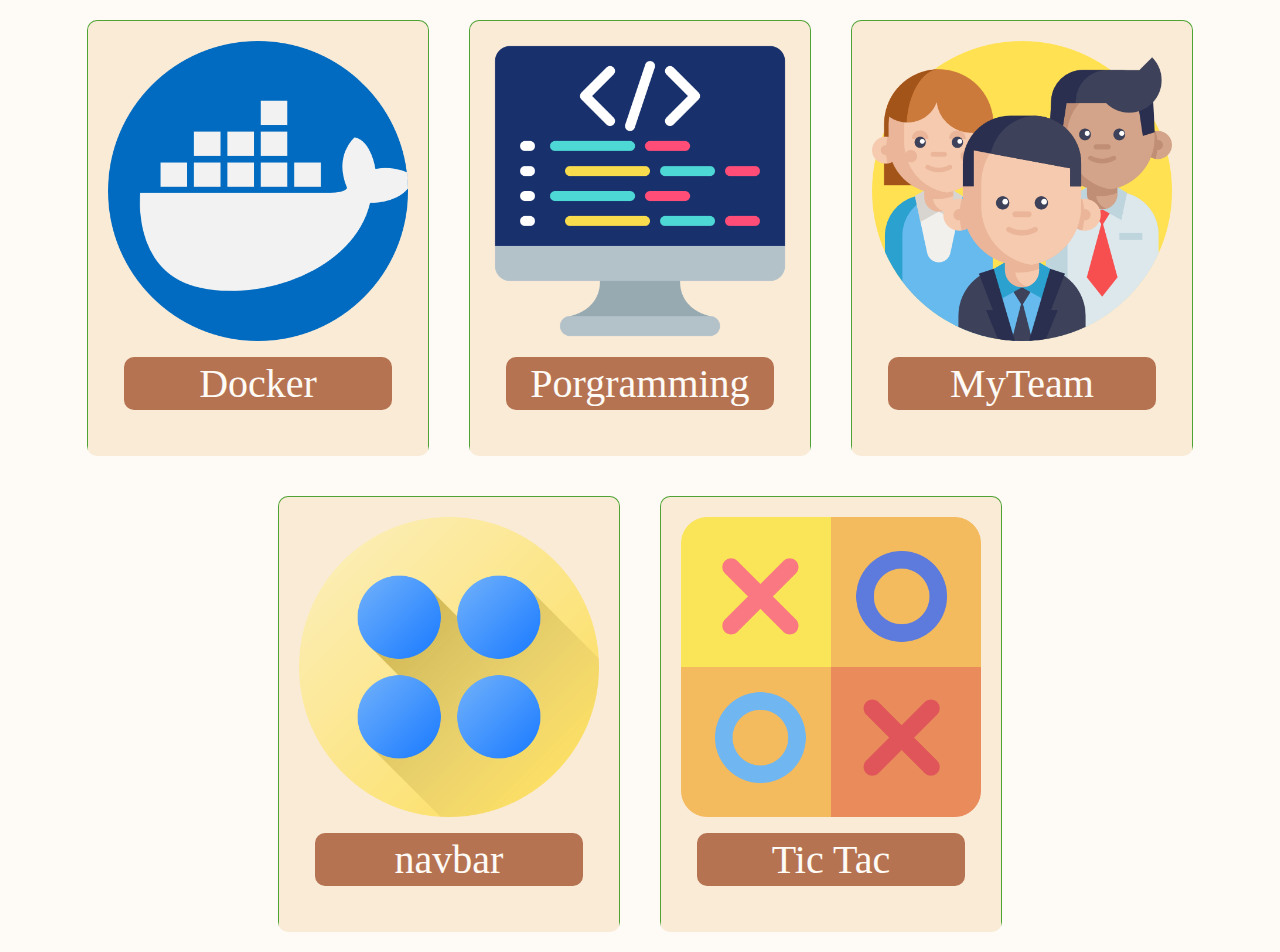
<file: index.html>
<!DOCTYPE html>
<html lang="en">
<head>
    <meta charset="UTF-8">
    <meta http-equiv="X-UA-Compatible" content="IE=edge">
    <meta name="viewport" content="width=device-width, initial-scale=1.0">
    <title> Alphaben </title>
    <link rel="stylesheet" href="style.css">
</head>
<body>
    <div class="container">

        <div class="card">
            <img src="./img/docker.png">
            <div class="button">
                <a href="./Docker/index.html"> Docker  </a>
            </div>
        </div>

        <div class="card">
            <img src="./img/programming.png">
            <div class="button">
                <a href="./Porgramming"> Porgramming  </a>
            </div>
        </div>

        <div class="card">
            <img src="./img/team.png">
            <div class="button">
                <a href="./myteam/"> MyTeam </a>
            </div>
        </div>
        <div class="card">
            <img src="./img/menu.png">
            <div class="button">
                <a href="./navbar/">navbar</a>
            </div>
        </div>
        
        <div class="card">
            <img src="./img/tic-tac.png">
            <div class="button">
                <a href="./tic_tac">Tic Tac</a>
            </div>
        </div>

    </div>
   
</body>
</html>
</file>
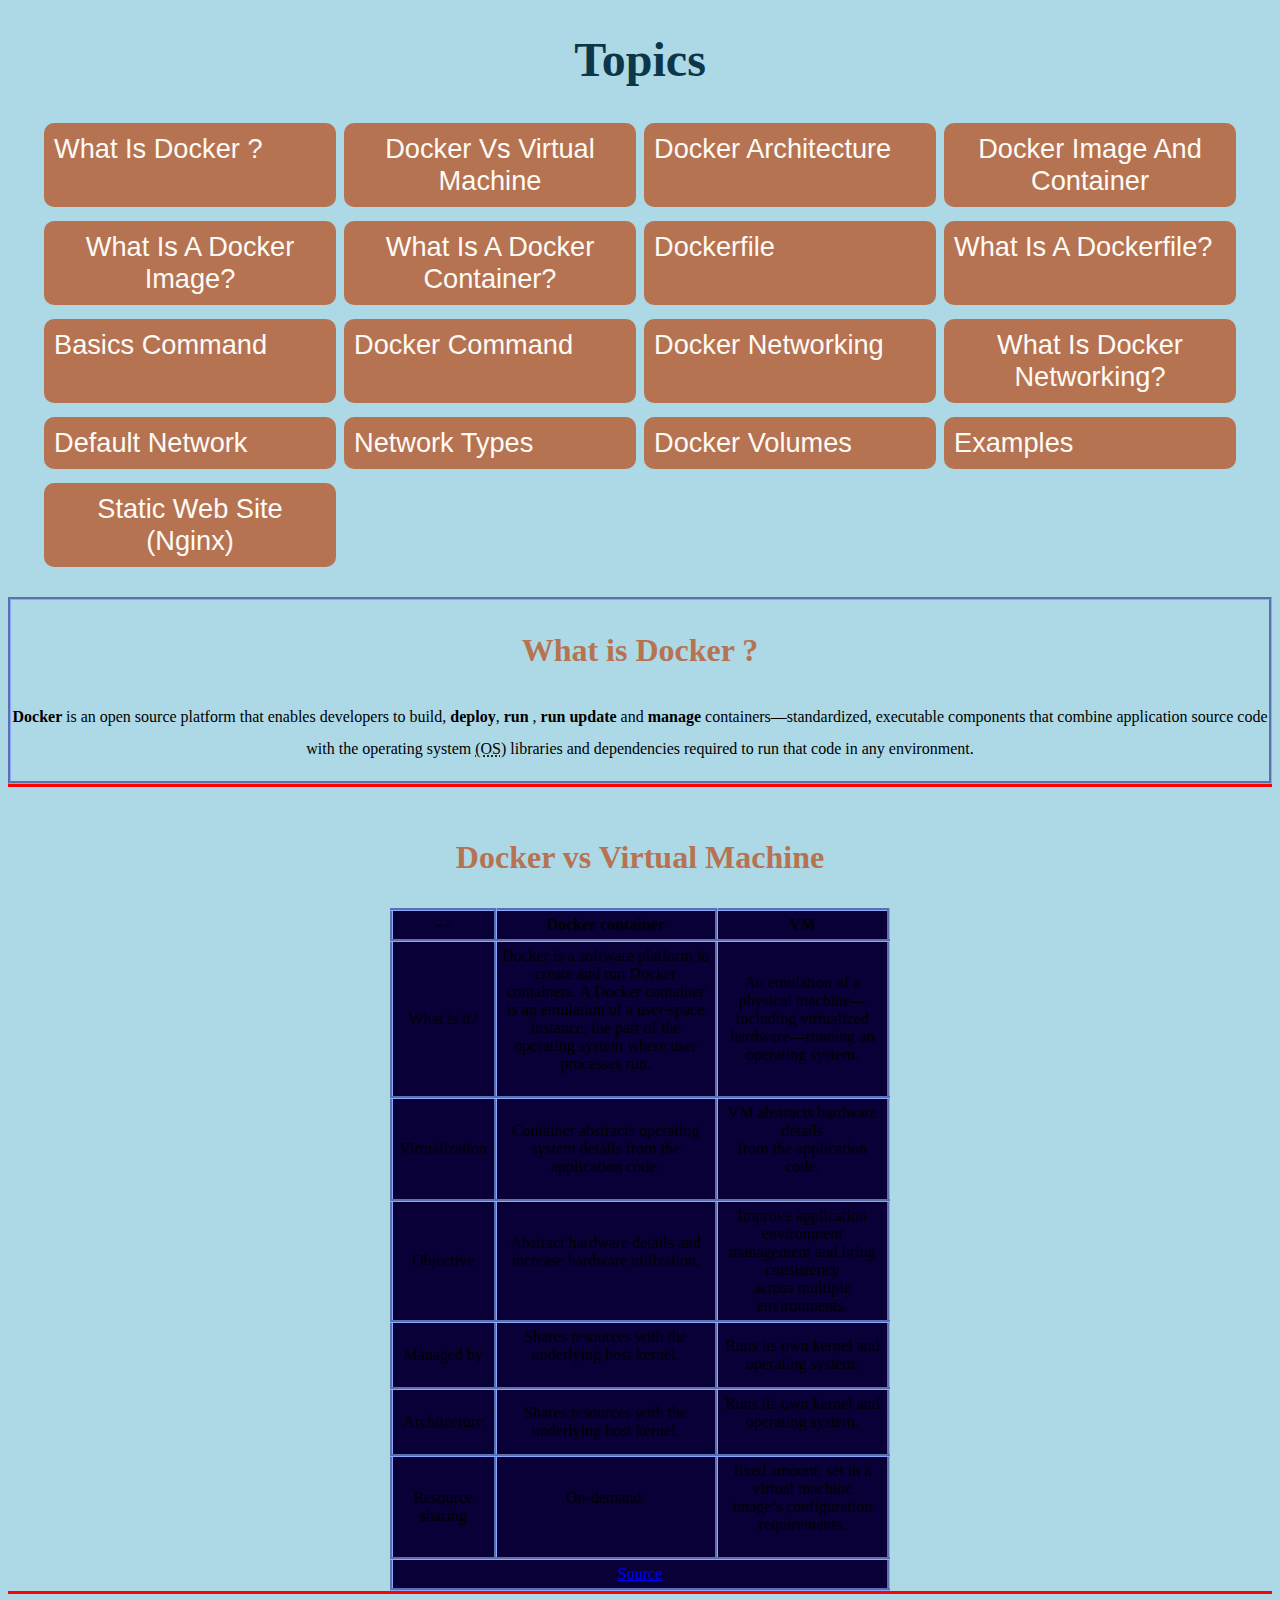
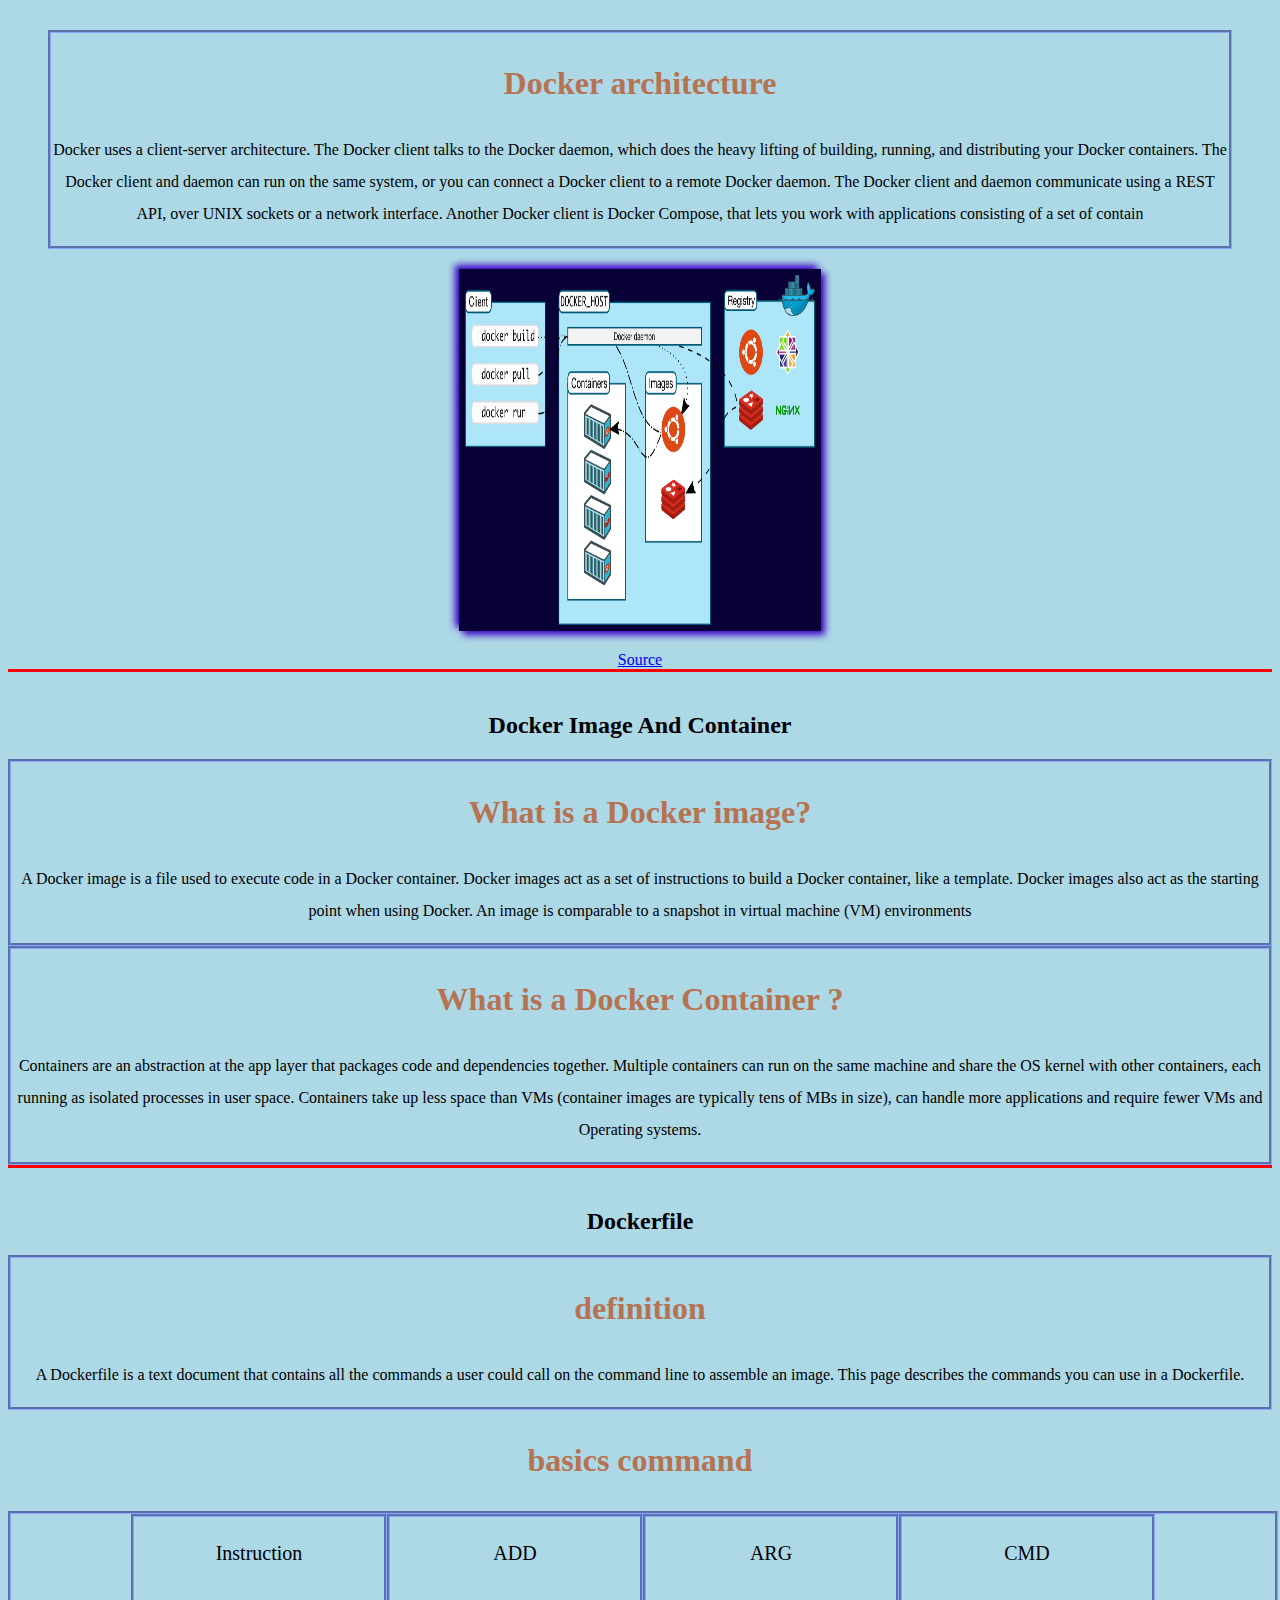
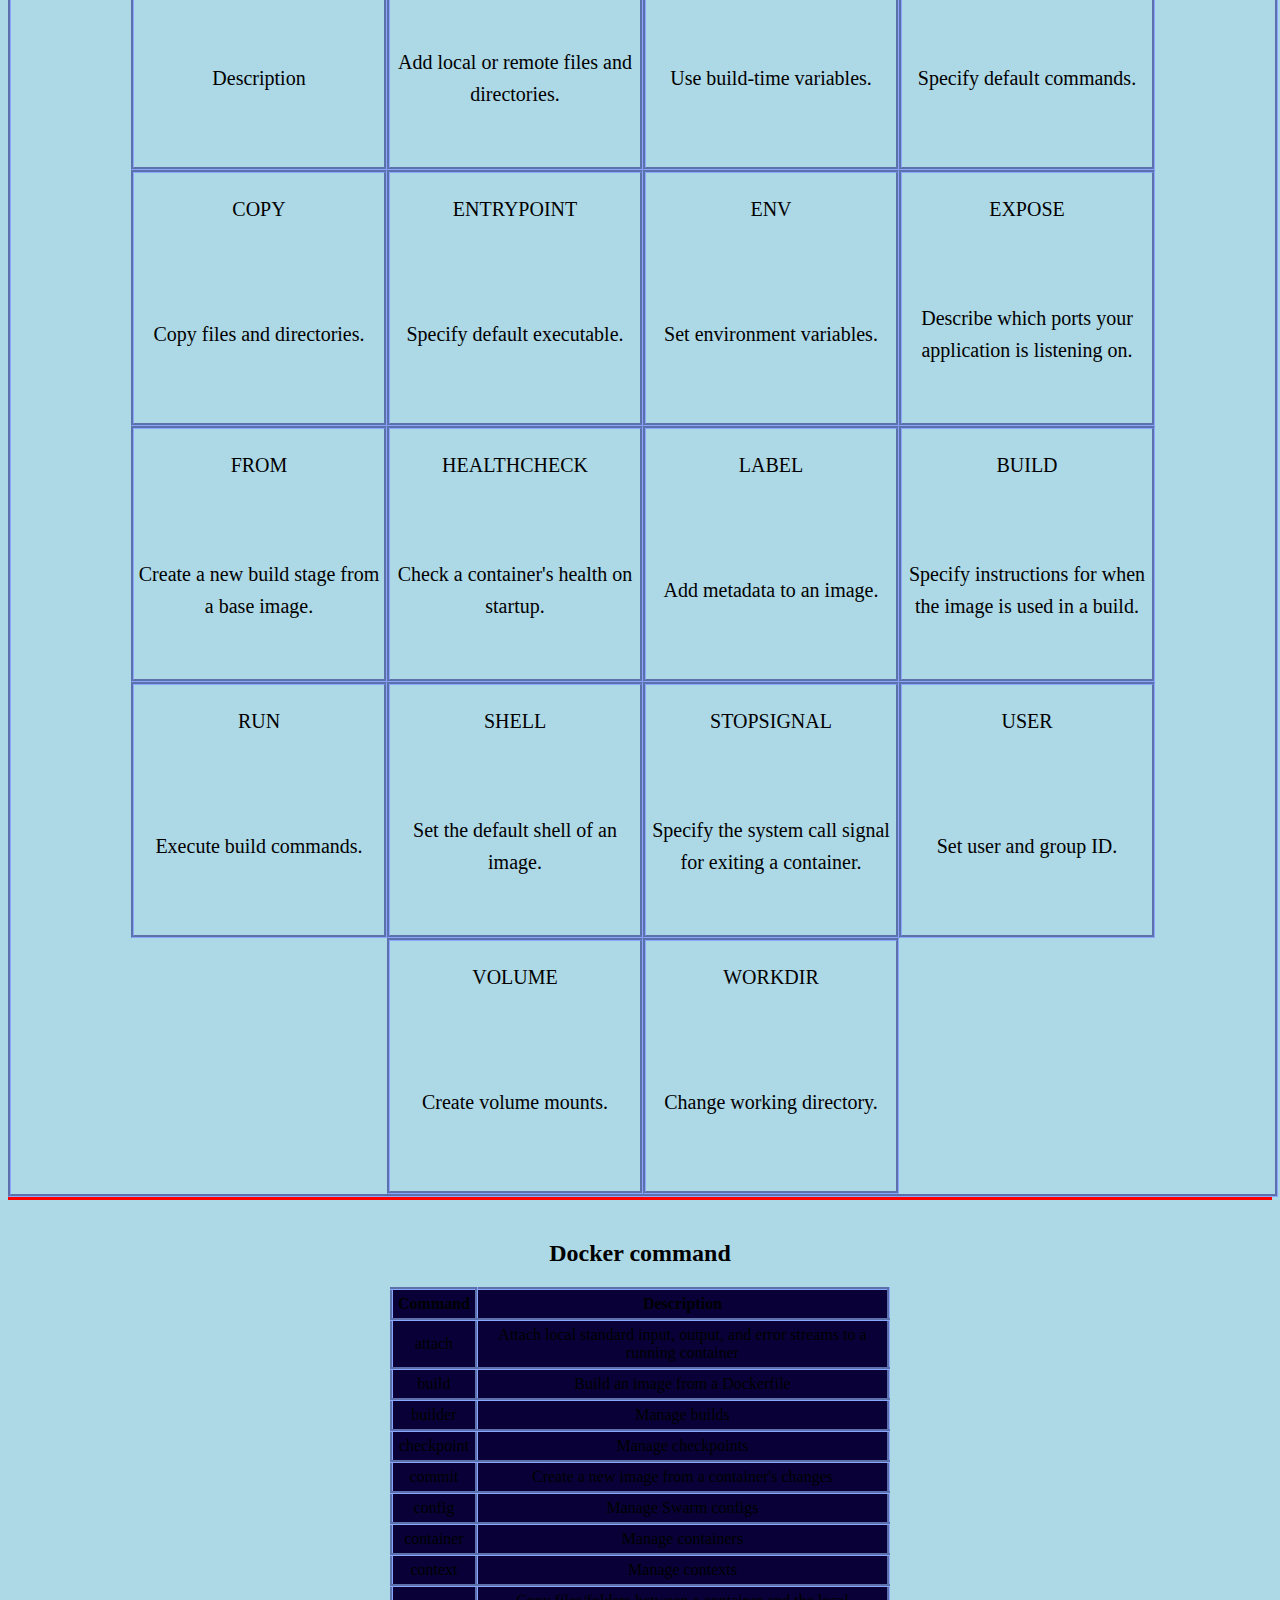
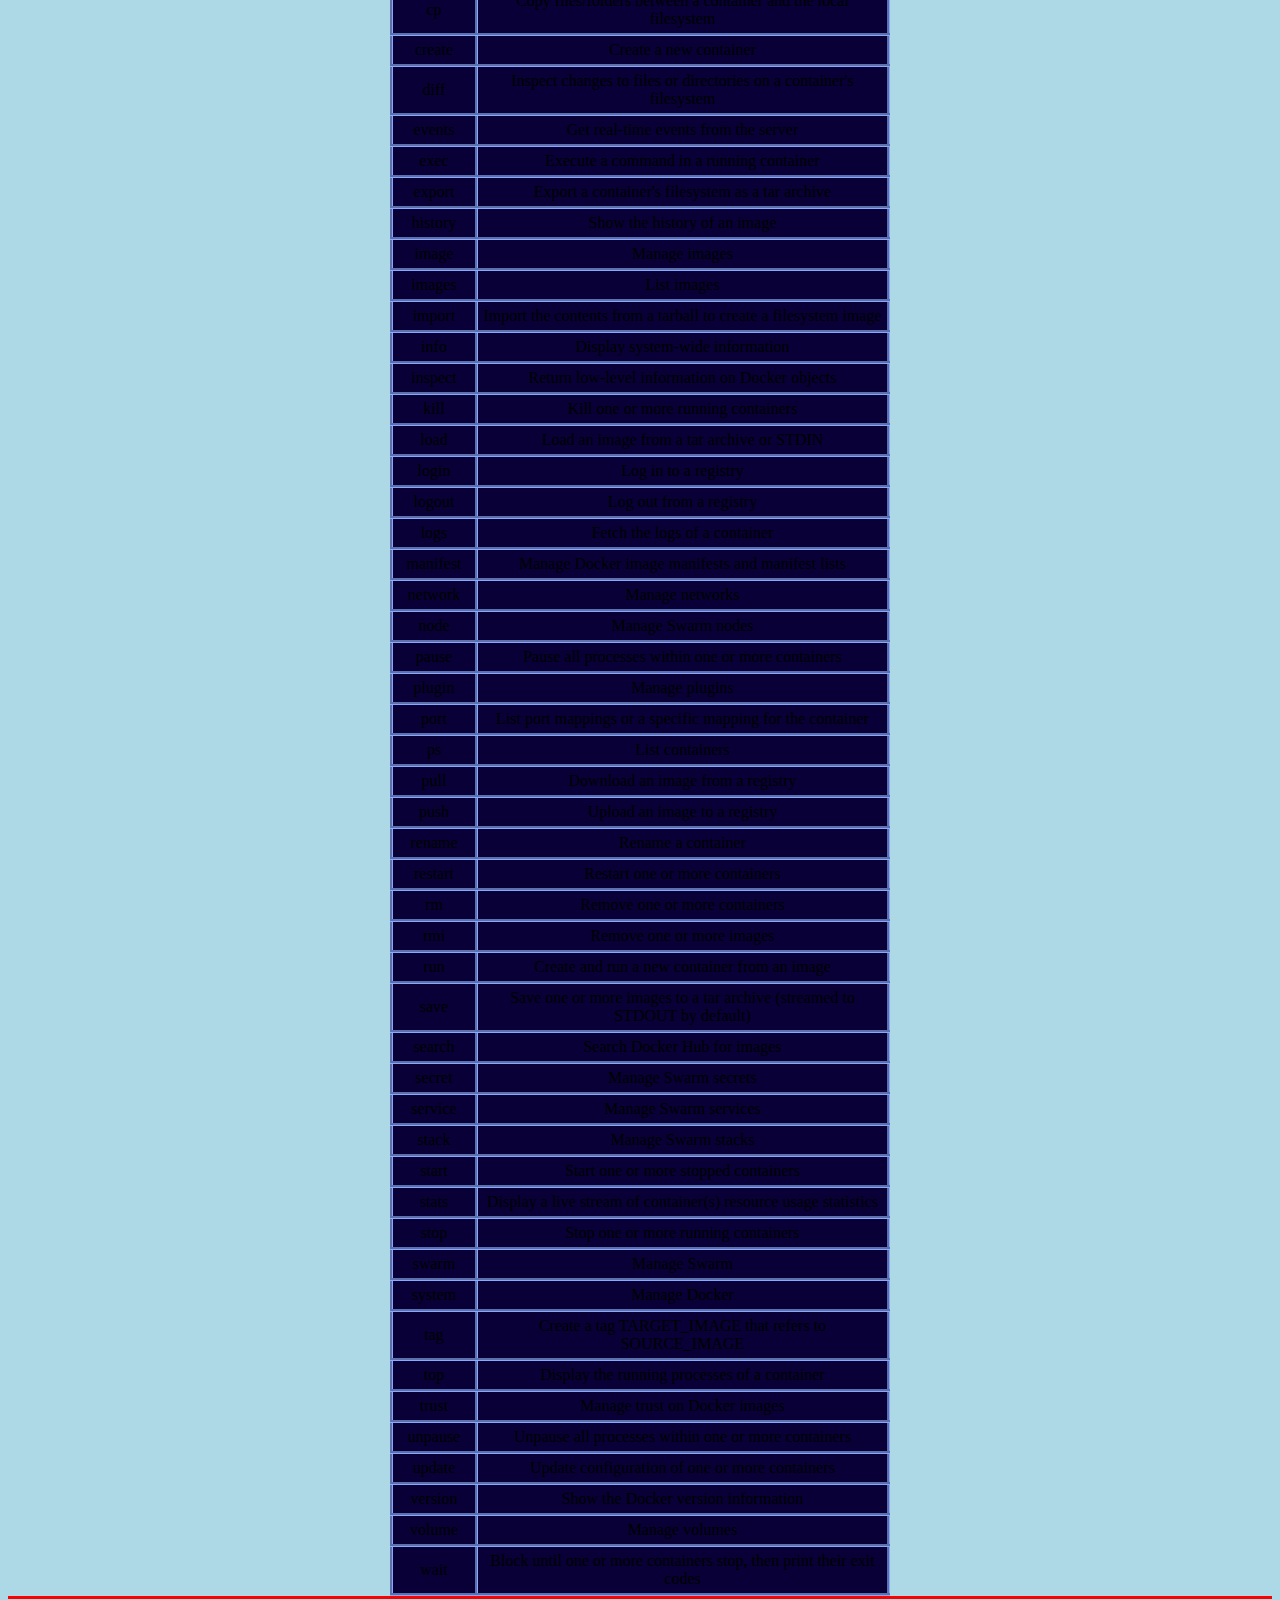
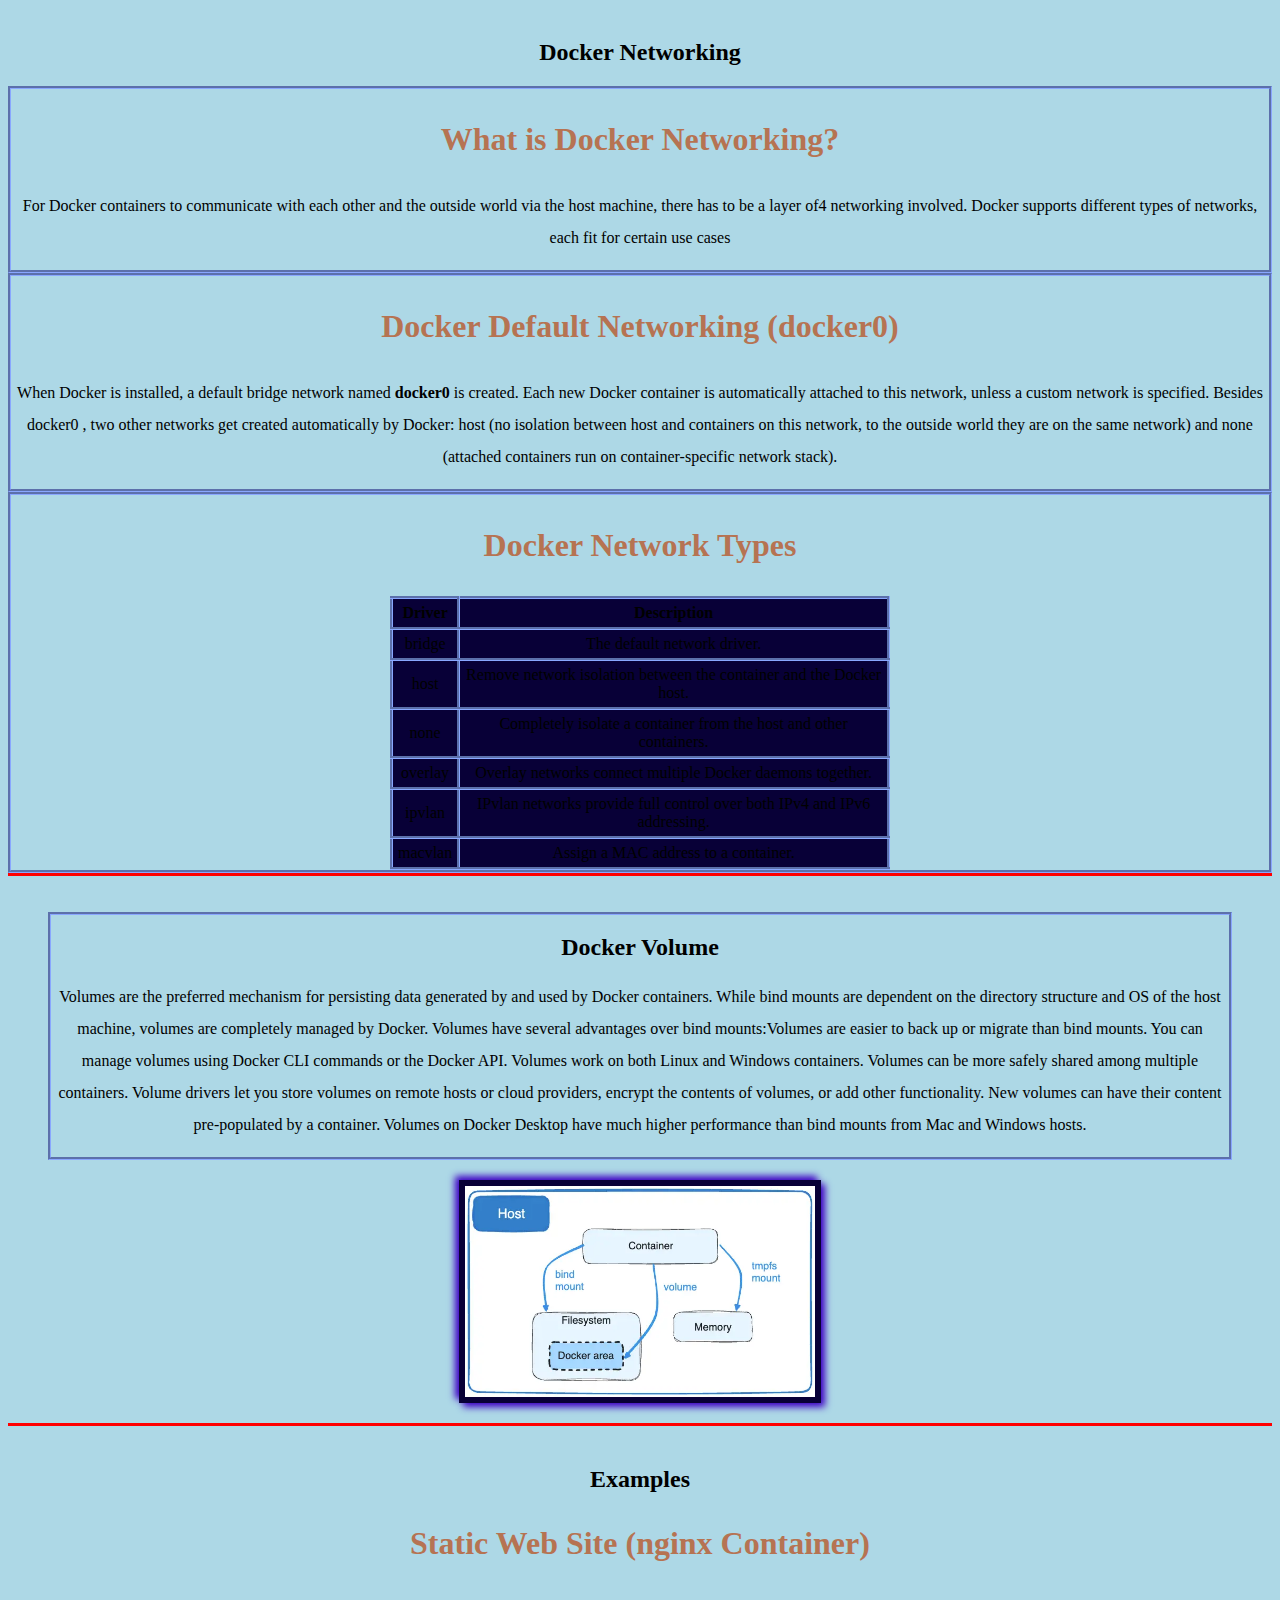
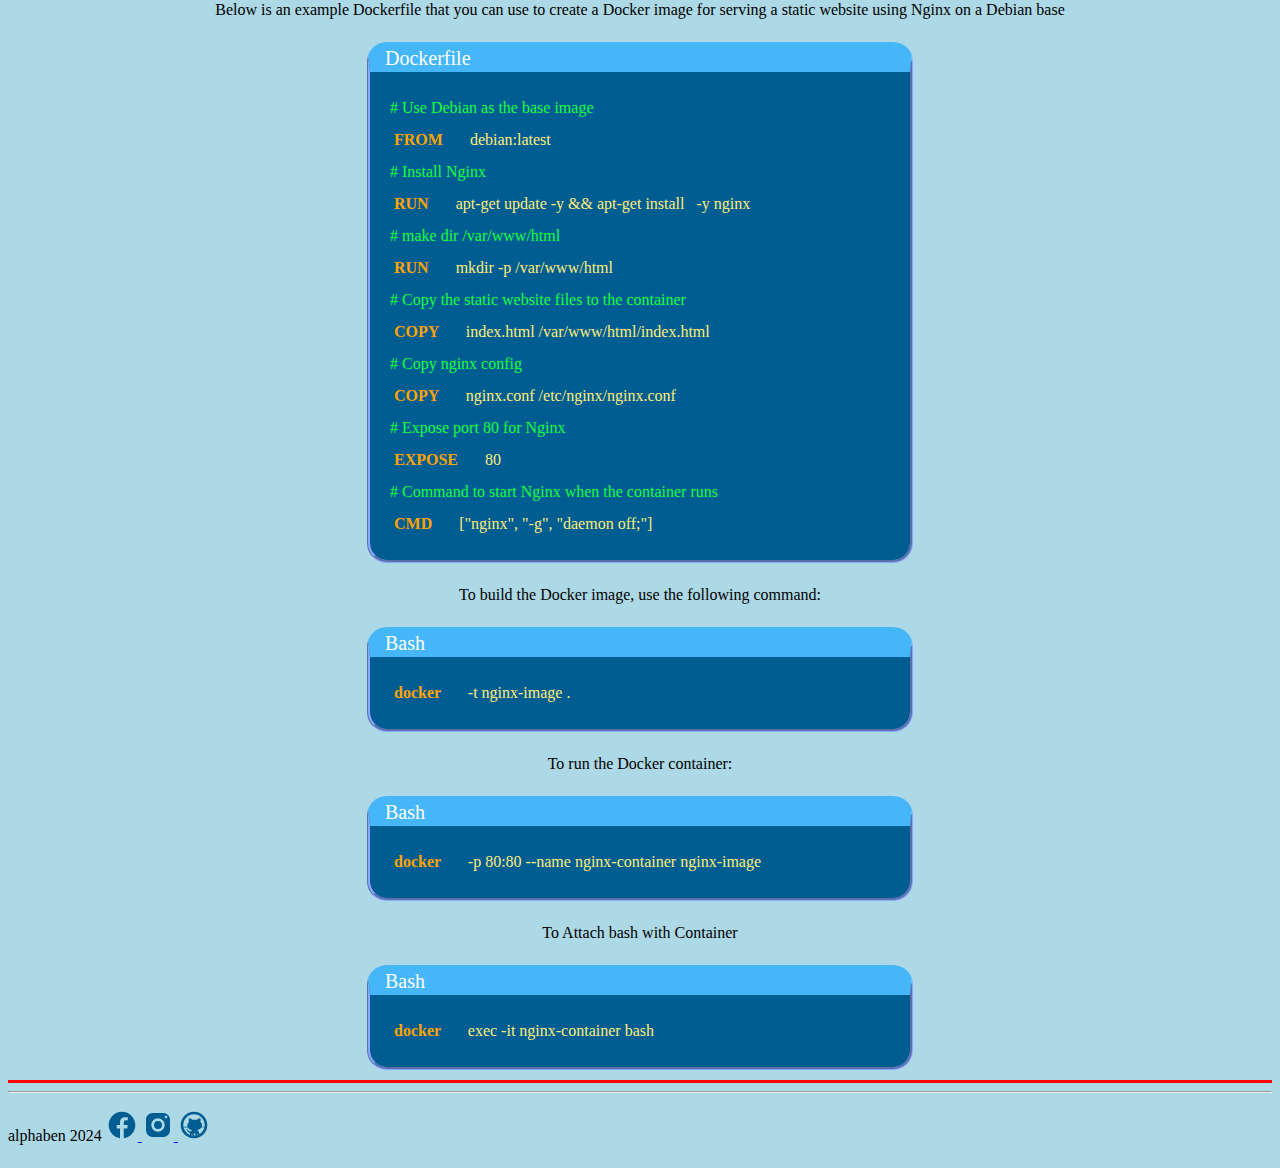
<file: Docker/index.html>
<!DOCTYPE html>
<html lang="en">

<head>
    <meta charset="UTF-8">
    <meta http-equiv="X-UA-Compatible" content="IE=edge">
    <meta name="viewport" content="width=device-width, initial-scale=1.0">
    <link rel="stylesheet" href="./css/main.css">
    <link rel="icon" href="./src/favicon.png">

    <title>Docker Technology </title>

</head>

        <h1> Topics </h1>
    <header>
              <div class="menu">
                    <a href="#section1"> What is Docker ? </a>
                </div>

                <div class="menu">
                    <a href="#section2"> Docker vs Virtual Machine </a>
                </div>

                <div class="menu">
                    <a href="#section3"> Docker architecture </a>
                </div>

                <div class="menu">	
				    <a href="#section4"> Docker Image And Container </a>
                </div>

				  <div class="menu">	               
					    <a href="#section4-1"> What is a Docker image? </a>
                 </div>

               <div class="menu">	
						<a href="#section4-2"> What is a Docker Container? </a>
			</div>

                <div class="menu">
                            <a href="#section5"> Dockerfile</a>
				</div>

                <div class="menu">
				    <a href="#section5-1"> What is a Dockerfile? </a>
                </div>

                <div class="menu">
								<a href="#section5-2"> basics command</a>
				</div>
              

                <div class="menu">
                    <a href="#section6">Docker command </a>
                </div>

                <div class="menu">
                    <a href="#section7"> Docker Networking </a>
				</div>

                <div class="menu">
						<a href="#section7-1"> What is Docker Networking? </a>
                </div>

                <div class="menu">
						<a href="#section7-2"> Default network </a>
                </div>

                <div class="menu">
						<a href="#section7-3"> Network Types </a>
				</div>
                <div class="menu">
                    <a href="#section8"> Docker Volumes </a>
				</div>

                <div class="menu">
                    <a href="#section"> Examples</a>  
				</div>

                <div class="menu">
                    <a> Static Web Site (nginx) </a>
                </div>
</header>
    <main>
        <section id="section1">

            <div>
            <h3> What is Docker ? </h3>
            <p>
                <b> Docker </b> is an open source platform
               that enables developers to build,<b> deploy</b>, <b> run </b> , <b> run </b> <b>update </b> and<b>
                    manage </b>containers—standardized, executable components
               that combine application source code with the operating system <abbr title="operating system">
                    (OS)</abbr>
              libraries and dependencies required to run that code in any environment.
            </p>
        </div>

        </section>
        <section id="section2">
            <h3>Docker vs Virtual Machine </h3>
            <table>
                <thead>
                    <tr>
                        <th>- - </th>
                        <th> Docker container </th>
                        <th> VM </th>
                    </tr>
                </thead>

                <tbody>


                    <tr>
                        <td> What is it? </td>
                        <td>
                            Docker is a software platform to create and
                            run Docker containers. A Docker container is an
                            emulation of a user-space instance, the part of
                            the operating system where user processes run.<br><br>
                        </td>
                        <td>
                            An emulation of a physical machine—including
                            virtualized hardware—running an operating
                            system.
                        </td>
                    </tr>
                    <tr>
                        <td>Virtualization </td>
                        <td>Container abstracts operating system details
                            from the application code.
                        </td>
                        <td>
                            VM abstracts hardware details <br>
                            from the application code.
                            <br><br>
                        </td>
                    </tr>
                    <tr>
                        <td>Objective</td>
                        <td>
                            Abstract hardware details and <br>
                            increase hardware utilization.<br><br>
                        </td>
                        <td>
                            Improve application environment <br>
                            management and bring consistency <br>
                            across multiple environments.
                        </td>
                    </tr>
                    <tr>
                        <td>Managed by </td>
                        <td>
                            Shares resources with
                            the underlying host kernel.
                            <br><br>
                        </td>
                        <td>Runs its own kernel and operating system.</td>
                    </tr>
                    <tr>
                        <td>Architecture</td>
                        <td>
                            Shares resources with
                            the underlying host kernel.
                        </td>
                        <td>
                            Runs its own kernel and
                            operating system.
                            <br><br>
                        </td>
                    </tr>
                    <tr>
                        <td>Resource sharing </td>
                        <td>
                            On-demand.
                            <br><br>
                        </td>
                        <td>
                            fixed amount, set in a virtual machine <br>
                            image’s configuration requirements.
                            <br><br>
                        </td>
                    </tr>
                </tbody>
                <tfoot>
                    <tr>
                        <td colspan="3">
                            <a href="https://aws.amazon.com/compare/the-difference-between-docker-vm/">
                                Source
                            </a>
                        </td>
                    </tr>
                </tfoot>
            </table>
        </section>
        <section id="section3">
           
            <figure>
                <figcaption>
            <div>
                <h3>
                    Docker architecture
                </h3>
                    <p>
                        
    Docker uses a client-server architecture. 
    The Docker client talks to the Docker daemon,
    which does the heavy lifting of building, running, and distributing
    your Docker containers. The Docker client and daemon can run on the same system, 
    or you can connect a Docker client to a remote Docker daemon. The Docker client
    and daemon communicate using a REST API, over UNIX sockets or a network interface. 
    Another Docker client is Docker Compose,
    that lets you work with applications consisting of a set of contain
                    </p>
            </div>
                </figcaption>
                <img src="./src/docker-architecture1.webp" alt="docker-architecture" width="512" height="400">
            </figure>

            <a href="https://docs.docker.com/get-started/overview/"> Source </a>
        </section>
        <section>
            <h2 id="section4"> Docker Image And Container </h2>
            <div>
            <h3 id="section4-1"> What is a Docker image? </h3>

            <p>
                A Docker image is a file used to execute code in a Docker container.
                Docker images act as a set of instructions to build a Docker container,
                like a template. Docker images also act as the starting point when using
                Docker. An image is comparable to a snapshot in virtual machine (VM) environments
            </p>
        </div>
        <div>
            <h3 id="section4-2"> What is a Docker Container ? </h3>

            <p>
                Containers are an abstraction at the app layer that packages code and dependencies together.
                Multiple containers can run on the same machine and share the OS kernel
                with other containers, each running as isolated processes in user space.
                Containers take up less space than VMs (container images are typically
                tens of MBs in size),
                can handle more applications
                and require fewer VMs and Operating systems.
            </p>
        </div>
        </section>
        <section id="section5">
            <h2> Dockerfile </h2>
            <div>
            <h3 id="section5-1">definition </h3>
            <p>
                A Dockerfile is a text document that contains
                all the commands a user could call on the command line
                to assemble an image. This page describes
                the commands you can use in a Dockerfile.
            </p>
        </div>
      
            <h3 id="section5-2">
                basics command
            </h3>

            <div class="element-container">
                
                <div>
                    <p>Instruction</p>
                    <p> Description </p>
                </div>
        

                <div>
                    <p> ADD </p>
                    <p> Add local or remote files and directories. </p>
                </div>
                <div>
                    <p> ARG </p>
                    <p> Use build-time variables. </p>
                </div>
                <div>
                    <p> CMD </p>
                    <p>Specify default commands. </p>
                </div>
                <div>
                    <p>COPY
                    </p>
                    <p> Copy files and directories. </p>
                </div>
                <div>
                    <p> ENTRYPOINT</p>
                    <p> Specify default executable. </p>
                </div>
                <div>
                    <p> ENV
                    <p> Set environment variables. </p>
                </div>
                <div>
                    <p> EXPOSE </p>
                    <p>Describe which ports your application is listening on.</p>
                </div>
                <div>
                    <p> FROM </p>
                    <p> Create a new build stage from a base image. </p>
                </div>
                <div>
                    <p> HEALTHCHECK </p>
                    <p> Check a container's health on startup.</p>
                </div>
                <div>
                    <p>LABEL </p>
                    <p> Add metadata to an image. </p>
                </div>
                <div>
                    <p> BUILD </p>
                    <p> Specify instructions for when the image is used in a build. </p>
                </div>
                <div>
                    <p>RUN </p>
                    <p> Execute build commands. </p>
                </div>
                <div>
                    <p> SHELL </p>
                    <p> Set the default shell of an image. </p>
                </div>
                <div>
                    <p> STOPSIGNAL </p>
                    <p> Specify the system call signal for exiting a container. </p>
                </div>
                <div>
                    <p> USER </p>
                    <p>Set user and group ID. </p>
                </div>
                <div>
                    <p> VOLUME </p>
                    <p>Create volume mounts. </p>
                </div>
                <div>
                    <p>WORKDIR </p>
                    <p> Change working directory.</p>
                </div>
            </div>

        </section>
        <section id="section6">
            <h2>
                Docker command
            </h2>
            <!DOCTYPE html>
            <html lang="en">
            <head>
                <meta charset="UTF-8">
                <meta name="viewport" content="width=device-width, initial-scale=1.0">
                <title>Docker Commands</title>
            </head>
            <body>
            
            <table border="1">
                <tr>
                    <th>Command</th>
                    <th>Description</th>
                </tr>
                <tr>
                    <td>attach</td>
                    <td>Attach local standard input, output, and error streams to a running container</td>
                </tr>
                <tr>
                    <td>build</td>
                    <td>Build an image from a Dockerfile</td>
                </tr>
                <tr>
                    <td>builder</td>
                    <td>Manage builds</td>
                </tr>
                <tr>
                    <td>checkpoint</td>
                    <td>Manage checkpoints</td>
                </tr>
                <tr>
                    <td>commit</td>
                    <td>Create a new image from a container's changes</td>
                </tr>
                <tr>
                    <td>config</td>
                    <td>Manage Swarm configs</td>
                </tr>
                <tr>
                    <td>container</td>
                    <td>Manage containers</td>
                </tr>
                <tr>
                    <td>context</td>
                    <td>Manage contexts</td>
                </tr>
                <tr>
                    <td>cp</td>
                    <td>Copy files/folders between a container and the local filesystem</td>
                </tr>
                <tr>
                    <td>create</td>
                    <td>Create a new container</td>
                </tr>
                <tr>
                    <td>diff</td>
                    <td>Inspect changes to files or directories on a container's filesystem</td>
                </tr>
                <tr>
                    <td>events</td>
                    <td>Get real-time events from the server</td>
                </tr>
                <tr>
                    <td>exec</td>
                    <td>Execute a command in a running container</td>
                </tr>
                <tr>
                    <td>export</td>
                    <td>Export a container's filesystem as a tar archive</td>
                </tr>
                <tr>
                    <td>history</td>
                    <td>Show the history of an image</td>
                </tr>
                <tr>
                    <td>image</td>
                    <td>Manage images</td>
                </tr>
                <tr>
                    <td>images</td>
                    <td>List images</td>
                </tr>
                <tr>
                    <td>import</td>
                    <td>Import the contents from a tarball to create a filesystem image</td>
                </tr>
                <tr>
                    <td>info</td>
                    <td>Display system-wide information</td>
                </tr>
                <tr>
                    <td>inspect</td>
                    <td>Return low-level information on Docker objects</td>
                </tr>
                <tr>
                    <td>kill</td>
                    <td>Kill one or more running containers</td>
                </tr>
                <tr>
                    <td>load</td>
                    <td>Load an image from a tar archive or STDIN</td>
                </tr>
                <tr>
                    <td>login</td>
                    <td>Log in to a registry</td>
                </tr>
                <tr>
                    <td>logout</td>
                    <td>Log out from a registry</td>
                </tr>
                <tr>
                    <td>logs</td>
                    <td>Fetch the logs of a container</td>
                </tr>
                <tr>
                    <td>manifest</td>
                    <td>Manage Docker image manifests and manifest lists</td>
                </tr>
                <tr>
                    <td>network</td>
                    <td>Manage networks</td>
                </tr>
                <tr>
                    <td>node</td>
                    <td>Manage Swarm nodes</td>
                </tr>
                <tr>
                    <td>pause</td>
                    <td>Pause all processes within one or more containers</td>
                </tr>
                <tr>
                    <td>plugin</td>
                    <td>Manage plugins</td>
                </tr>
                <tr>
                    <td>port</td>
                    <td>List port mappings or a specific mapping for the container</td>
                </tr>
                <tr>
                    <td>ps</td>
                    <td>List containers</td>
                </tr>
                <tr>
                    <td>pull</td>
                    <td>Download an image from a registry</td>
                </tr>
                <tr>
                    <td>push</td>
                    <td>Upload an image to a registry</td>
                </tr>
                <tr>
                    <td>rename</td>
                    <td>Rename a container</td>
                </tr>
                <tr>
                    <td>restart</td>
                    <td>Restart one or more containers</td>
                </tr>
                <tr>
                    <td>rm</td>
                    <td>Remove one or more containers</td>
                </tr>
                <tr>
                    <td>rmi</td>
                    <td>Remove one or more images</td>
                </tr>
                <tr>
                    <td>run</td>
                    <td>Create and run a new container from an image</td>
                </tr>
                <tr>
                    <td>save</td>
                    <td>Save one or more images to a tar archive (streamed to STDOUT by default)</td>
                </tr>
                <tr>
                    <td>search</td>
                    <td>Search Docker Hub for images</td>
                </tr>
                <tr>
                    <td>secret</td>
                    <td>Manage Swarm secrets</td>
                </tr>
                <tr>
                    <td>service</td>
                    <td>Manage Swarm services</td>
                </tr>
                <tr>
                    <td>stack</td>
                    <td>Manage Swarm stacks</td>
                </tr>
                <tr>
                    <td>start</td>
                    <td>Start one or more stopped containers</td>
                </tr>
                <tr>
                    <td>stats</td>
                    <td>Display a live stream of container(s) resource usage statistics</td>
                </tr>
                <tr>
                    <td>stop</td>
                    <td>Stop one or more running containers</td>
                </tr>
                <tr>
                    <td>swarm</td>
                    <td>Manage Swarm</td>
                </tr>
                <tr>
                    <td>system</td>
                    <td>Manage Docker</td>
                </tr>
                <tr>
                    <td>tag</td>
                    <td>Create a tag TARGET_IMAGE that refers to SOURCE_IMAGE</td>
                </tr>
                <tr>
                    <td>top</td>
                    <td>Display the running processes of a container</td>
                </tr>
                <tr>
                    <td>trust</td>
                    <td>Manage trust on Docker images</td>
                </tr>
                <tr>
                    <td>unpause</td>
                    <td>Unpause all processes within one or more containers</td>
                </tr>
                <tr>
                    <td>update</td>
                    <td>Update configuration of one or more containers</td>
                </tr>
                <tr>
                    <td>version</td>
                    <td>Show the Docker version information</td>
                </tr>
                <tr>
                    <td>volume</td>
                    <td>Manage volumes</td>
                </tr>
                <tr>
                    <td>wait</td>
                    <td>Block until one or more containers stop, then print their exit codes</td>
                </tr>
            </table>
            
            </body>
            </html>
            

        </section>
 
    <section id="section7">
        <h2> Docker Networking </h2>
        <div>
        <h3 id="section7-1">What is Docker Networking? </h3>
        <p>
            For Docker containers to communicate with each
             other and the outside world via the host
             machine, there has to be a layer of4
             networking involved. Docker supports different
             types of networks, each fit for certain use cases
        </p>
    </div>
    <div>
        <h3 id="section7-2"> Docker Default Networking (docker0) </h3>
        <p>
            When Docker is installed, a default bridge network named
           <b> docker0 </b>  is created. Each new Docker container is automatically
             attached to this network, unless a custom network is specified.
             Besides docker0 , two other networks get created automatically
             by Docker: host (no isolation between host and containers
             on this network, to the outside world they are
             on the same network) and none (attached containers run on
             container-specific network stack).
        </p>
    </div>
    <div>


        <h3 id="section7-3"> Docker Network Types </h3>
        <table>
            <thead>
                <tr>
                    <th>Driver</th>
                    <th>Description</th>
                </tr>
            </thead>
            <tbody>
                <tr>
                    <td>bridge</td>
                    <td>The default network driver.</td>
                </tr>
                <tr>
                    <td>host</td>
                    <td>Remove network isolation between the container and the Docker host.</td>
                </tr>
                <tr>
                    <td>none</td>
                    <td>Completely isolate a container from the host and other containers.</td>
                </tr>
                <tr>
                    <td>overlay</td>
                    <td>Overlay networks connect multiple Docker daemons together.</td>
                </tr>
                <tr>
                    <td>ipvlan</td>
                    <td>IPvlan networks provide full control over both IPv4 and IPv6 addressing.</td>
                </tr>
                <tr>
                    <td>macvlan</td>
                    <td>Assign a MAC address to a container.</td>
                </tr>
            </tbody>
        </table>
    </div>

    </section>
    <section id="section8">
        
        <figure>
            <figcaption>
                <div>

                
                <h2> Docker Volume </h2>
            
                <p>
                    Volumes are the preferred mechanism for persisting data generated
                     by and used by Docker containers. While bind mounts are dependent
                     on the directory structure and OS of the host machine, volumes
                     are completely managed by Docker. Volumes have several advantages
                     over bind mounts:Volumes are easier to
                     back up or migrate than bind mounts.
                     You can manage volumes using Docker CLI commands or the Docker API.
                     Volumes work on both Linux and Windows containers.
                     Volumes can be more safely shared among multiple containers.
                     Volume drivers let you store volumes on remote hosts or cloud
                     providers, encrypt the contents of volumes, or add other functionality.
                     New volumes can have their content pre-populated by a container.
                     Volumes on Docker Desktop have much higher performance than bind mounts
                     from Mac and Windows hosts.
                </p>
            </div>
            </figcaption>
            <img src="./src/types-of-mounts-volume.webp" alt="docker volumes">
        </figure>
    </section>
    <section id="section9">
        <h2> Examples</h2>
        <h3>Static Web Site (nginx Container)</h3>
        <p>
            Below is an example Dockerfile that you can use to create a Docker image 
            for serving a static website using Nginx on a Debian base 
        </p>
        <div class="code">
        <p class="code-title">Dockerfile</p>

          <p class="comment"> # Use Debian as the base image </p> 
                <article class="instruction">
          <p class="keyword">  FROM </p> <p class="normal"> debian:latest </p>
            
        </article>
          <p class="comment">   # Install Nginx </p>
           <article class="instruction">
          <p class="keyword">  RUN </p> <p class="normal"> apt-get update -y && apt-get install </p> <p class="normal">  -y nginx </p>
            
        </article>
           <p class="comment">  # make dir  /var/www/html </p>
<article class="instruction">
           <p class="keyword">  RUN  </p> <p class="normal">mkdir -p /var/www/html
        </p>
            
        </article>
          
         <p class="comment">  # Copy the static website files to the container </p>
<article class="instruction">
           <p class="keyword">  COPY </p> <p class="normal"> index.html  /var/www/html/index.html 
           </p>
           </article>
           <p class="comment">  # Copy nginx config </p>
<article class="instruction">
        <p class="keyword">  COPY </p> <p class="normal">nginx.conf /etc/nginx/nginx.conf </p>   
    </article>
<p class="comment">  # Expose port 80 for Nginx </p>
<article class="instruction">
           <p class="keyword">  EXPOSE </p><p class="normal"> 80 </p>
</article>
<p class="comment">  # Command to start Nginx when the container runs</p> 
<article class="instruction">
           <p class="keyword">  CMD </p> <p class="normal"> ["nginx", "-g", "daemon off;"] </p>
</article>
</div>
<p>To build the Docker image, use the following command:</p>
<div class="code">
            <p class="code-title">Bash</p>
            <article class="instruction">

                <p class="keyword">docker </p> <p class="normal"> -t nginx-image . </p>
            </article>
</div>
<p>To run the Docker container:</p>
<div class="code">
<p class="code-title">Bash</p>
    <article class="instruction">

        <p class="keyword">docker </p> <p class="normal"> -p 80:80 --name  nginx-container  nginx-image   </p>
    </article>
</div>

<p>To Attach bash with Container </p>
<div class="code">
<p class="code-title">Bash</p>
    <article class="instruction">

        <p class="keyword">docker </p> <p class="normal"> exec -it nginx-container bash </p>
    </article>
</div>
    </section>
    <hr>
</main>

<!-- end main part  -->
    <footer>
        <p dir="auto" align="center" style="padding: 0px;">
            <p style="display: inline; height: 100px;"> 

                 alphaben 2024 
            </p>
            <a href="https://linkedin.com/in/el-mehdi-bennamrouche" rel="nofollow">

            </a>
            <a href="https://fb.com/alphaben.dev" rel="nofollow">
                <svg xmlns="http://www.w3.org/2000/svg" x="0px" y="0px" width="100" height="100" viewBox="0 0 24 24">
                    <path
                        d="M12,2C6.477,2,2,6.477,2,12c0,5.013,3.693,9.153,8.505,9.876V14.65H8.031v-2.629h2.474v-1.749 c0-2.896,1.411-4.167,3.818-4.167c1.153,0,1.762,0.085,2.051,0.124v2.294h-1.642c-1.022,0-1.379,0.969-1.379,2.061v1.437h2.995 l-0.406,2.629h-2.588v7.247C18.235,21.236,22,17.062,22,12C22,6.477,17.523,2,12,2z">
                    </path>
                </svg>
            </a>

            <a href="https://instagram.com/alphaben.dev" rel="nofollow">
                <svg xmlns="http://www.w3.org/2000/svg" x="0px" y="0px" width="100" height="100" viewBox="0 0 24 24">
                    <path d="M 8 3 C 5.239 3 3 5.239 3 8 L 3 16 C 3 18.761 5.239 21 8 21 L 16 21 C 18.761 21 21 18.761 21 16 L 21 8 C 21 5.239 18.761 3 16 3 L 8 3 z M 18 5 C 18.552 5 19 5.448 19 6 C 19 6.552 18.552 7 18 7 C 17.448 7 17 6.552 17 6 C 17 5.448 17.448 5 18 5 z M 12 7 C 14.761 7 17 9.239 17 12 C 17 14.761 14.761 17 12 17 C 9.239 17 7 14.761 7 12 C 7 9.239 9.239 7 12 7 z M 12 9 A 3 3 0 0 0 9 12 A 3 3 0 0 0 12 15 A 3 3 0 0 0 15 12 A 3 3 0 0 0 12 9 z"></path>
                </svg>
            </a>
                  
            <a href="https://www.leetcode.com/alphaben" rel="nofollow">
                <svg xmlns="http://www.w3.org/2000/svg" x="0px" y="0px" width="100" height="100" viewBox="0 0 24 24">
                    <path d="M 12 2 C 6.476563 2 2 6.476563 2 12 C 2 17.523438 6.476563 22 12 22 C 17.523438 22 22 17.523438 22 12 C 22 6.476563 17.523438 2 12 2 Z M 12 4 C 16.410156 4 20 7.589844 20 12 C 20 12.46875 19.953125 12.929688 19.875 13.375 C 19.628906 13.320313 19.265625 13.253906 18.84375 13.25 C 18.53125 13.246094 18.140625 13.296875 17.8125 13.34375 C 17.925781 12.996094 18 12.613281 18 12.21875 C 18 11.257813 17.53125 10.363281 16.78125 9.625 C 16.988281 8.855469 17.191406 7.535156 16.65625 7 C 15.074219 7 14.199219 8.128906 14.15625 8.1875 C 13.667969 8.070313 13.164063 8 12.625 8 C 11.933594 8 11.273438 8.125 10.65625 8.3125 L 10.84375 8.15625 C 10.84375 8.15625 9.964844 6.9375 8.34375 6.9375 C 7.777344 7.507813 8.035156 8.953125 8.25 9.6875 C 7.484375 10.417969 7 11.28125 7 12.21875 C 7 12.546875 7.078125 12.859375 7.15625 13.15625 C 6.878906 13.125 5.878906 13.03125 5.46875 13.03125 C 5.105469 13.03125 4.542969 13.117188 4.09375 13.21875 C 4.03125 12.820313 4 12.414063 4 12 C 4 7.589844 7.589844 4 12 4 Z M 5.46875 13.28125 C 5.863281 13.28125 7.0625 13.421875 7.21875 13.4375 C 7.238281 13.492188 7.257813 13.542969 7.28125 13.59375 C 6.851563 13.554688 6.019531 13.496094 5.46875 13.5625 C 5.101563 13.605469 4.632813 13.738281 4.21875 13.84375 C 4.1875 13.71875 4.148438 13.597656 4.125 13.46875 C 4.5625 13.375 5.136719 13.28125 5.46875 13.28125 Z M 18.84375 13.5 C 19.242188 13.503906 19.605469 13.570313 19.84375 13.625 C 19.832031 13.691406 19.796875 13.746094 19.78125 13.8125 C 19.527344 13.753906 19.109375 13.667969 18.625 13.65625 C 18.390625 13.652344 18.015625 13.664063 17.6875 13.6875 C 17.703125 13.65625 17.707031 13.625 17.71875 13.59375 C 18.058594 13.546875 18.492188 13.496094 18.84375 13.5 Z M 6.09375 13.78125 C 6.65625 13.785156 7.183594 13.824219 7.40625 13.84375 C 7.929688 14.820313 8.988281 15.542969 10.625 15.84375 C 10.222656 16.066406 9.863281 16.378906 9.59375 16.75 C 9.359375 16.769531 9.113281 16.78125 8.875 16.78125 C 8.179688 16.78125 7.746094 16.160156 7.375 15.625 C 7 15.089844 6.539063 15.03125 6.28125 15 C 6.019531 14.96875 5.929688 15.117188 6.0625 15.21875 C 6.824219 15.804688 7.097656 16.5 7.40625 17.125 C 7.683594 17.6875 8.265625 18 8.90625 18 L 9.03125 18 C 9.011719 18.109375 9 18.210938 9 18.3125 L 9 19.40625 C 6.691406 18.472656 4.933594 16.5 4.28125 14.0625 C 4.691406 13.960938 5.152344 13.855469 5.5 13.8125 C 5.660156 13.792969 5.863281 13.777344 6.09375 13.78125 Z M 18.625 13.90625 C 19.074219 13.917969 19.472656 14.003906 19.71875 14.0625 C 19.167969 16.132813 17.808594 17.855469 16 18.90625 L 16 18.3125 C 16 17.460938 15.328125 16.367188 14.375 15.84375 C 15.957031 15.554688 16.988281 14.863281 17.53125 13.9375 C 17.910156 13.910156 18.355469 13.898438 18.625 13.90625 Z M 12.5 18 C 12.773438 18 13 18.226563 13 18.5 L 13 19.9375 C 12.671875 19.980469 12.339844 20 12 20 L 12 18.5 C 12 18.226563 12.226563 18 12.5 18 Z M 10.5 19 C 10.773438 19 11 19.226563 11 19.5 L 11 19.9375 C 10.664063 19.894531 10.324219 19.832031 10 19.75 L 10 19.5 C 10 19.226563 10.226563 19 10.5 19 Z M 14.5 19 C 14.742188 19 14.953125 19.175781 15 19.40625 C 14.675781 19.539063 14.34375 19.660156 14 19.75 L 14 19.5 C 14 19.226563 14.226563 19 14.5 19 Z"></path>
                    </svg>
        </a>
        </p>
    
    </footer>
</body>

</html>
</file>
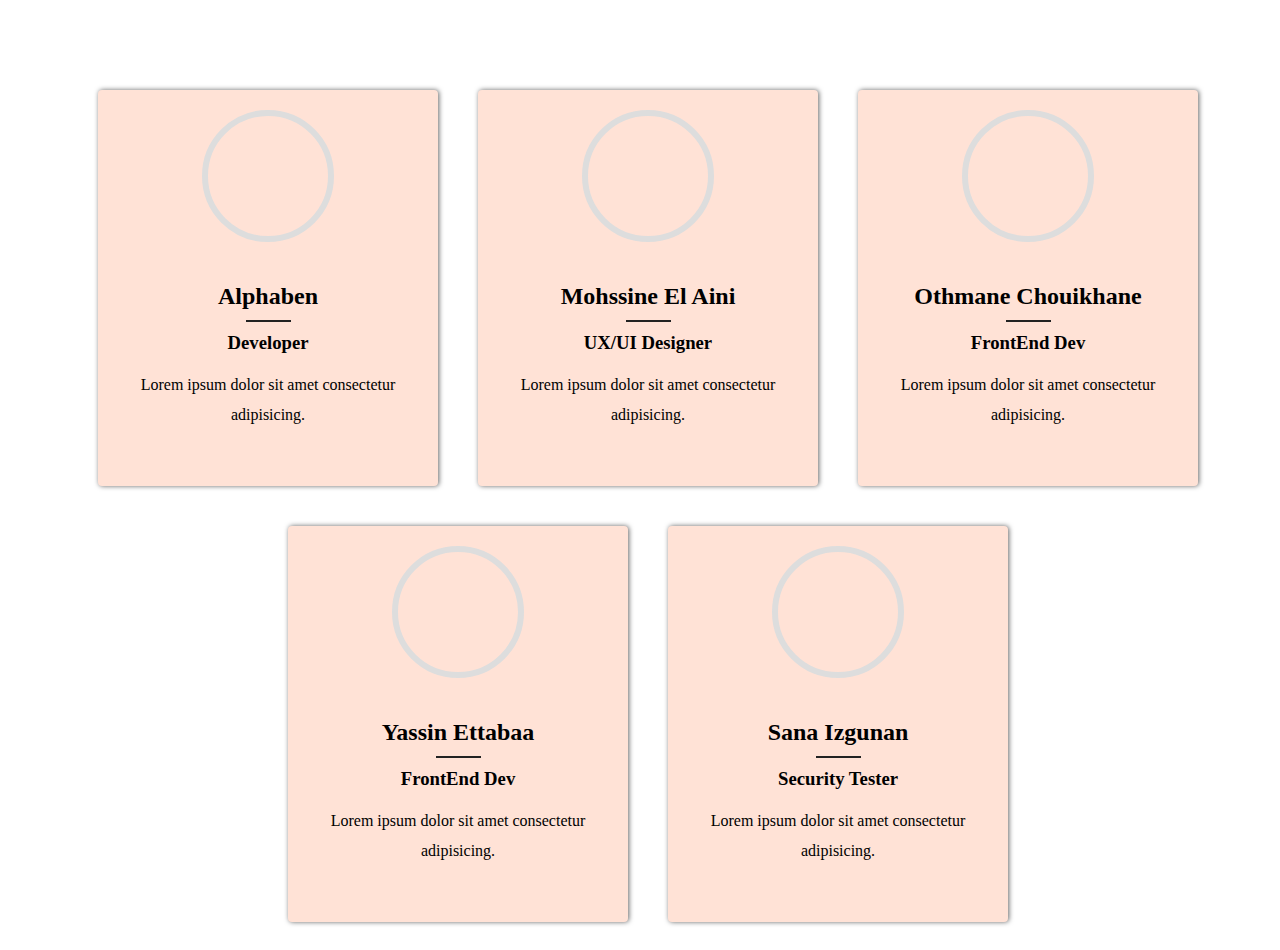
<file: myteam/index.html>
<!DOCTYPE html>
<html lang="en">
<head>
    <meta charset="UTF-8">
    <meta name="viewport" content="width=device-width, initial-scale=1.0">
    <link rel="stylesheet" href="styles.css">
    <title> ...   </title>
</head>
<body>
  
<div class="box-area">

        <div class="single-box">
            <div class="img-area"></div>
            <div class="img-text">
                <span class="header-text"><strong>  Alphaben </strong></span>
                <div class="line"></div>
                <h3>Developer </h3>
                <p> Lorem ipsum dolor sit amet consectetur adipisicing.</p>
            </div>
        </div>

        <div class="single-box">
            <div class="img-area"></div>
            <div class="img-text">
                <span class="header-text"><strong>  Mohssine El Aini </strong></span>
                <div class="line"></div>
                <h3>UX/UI Designer </h3>
                <p> Lorem ipsum dolor sit amet consectetur adipisicing.</p>
            </div>
        </div>

        <div class="single-box">
            <div class="img-area"></div>
            <div class="img-text">
                <span class="header-text"><strong>  Othmane Chouikhane  </strong></span>
                <div class="line"></div>
                <h3> FrontEnd Dev </h3>
                <p> Lorem ipsum dolor sit amet consectetur adipisicing.</p>
            </div>
        </div>

        <div class="single-box">
            <div class="img-area"></div>
            <div class="img-text">
                <span class="header-text"><strong>       Yassin Ettabaa </strong></span>
                <div class="line"></div>
                <h3> FrontEnd Dev </h3>
                <p> Lorem ipsum dolor sit amet consectetur adipisicing.</p>
            </div>
        </div>


        <div class="single-box">
            <div class="img-area"></div>
            <div class="img-text">
                <span class="header-text"><strong>      Sana Izgunan </strong></span>
                <div class="line"></div>
                <h3> Security Tester  </h3>
                <p> Lorem ipsum dolor sit amet consectetur adipisicing.</p>
            </div>
        </div>
        
</div>
</body>
</html>
</file>
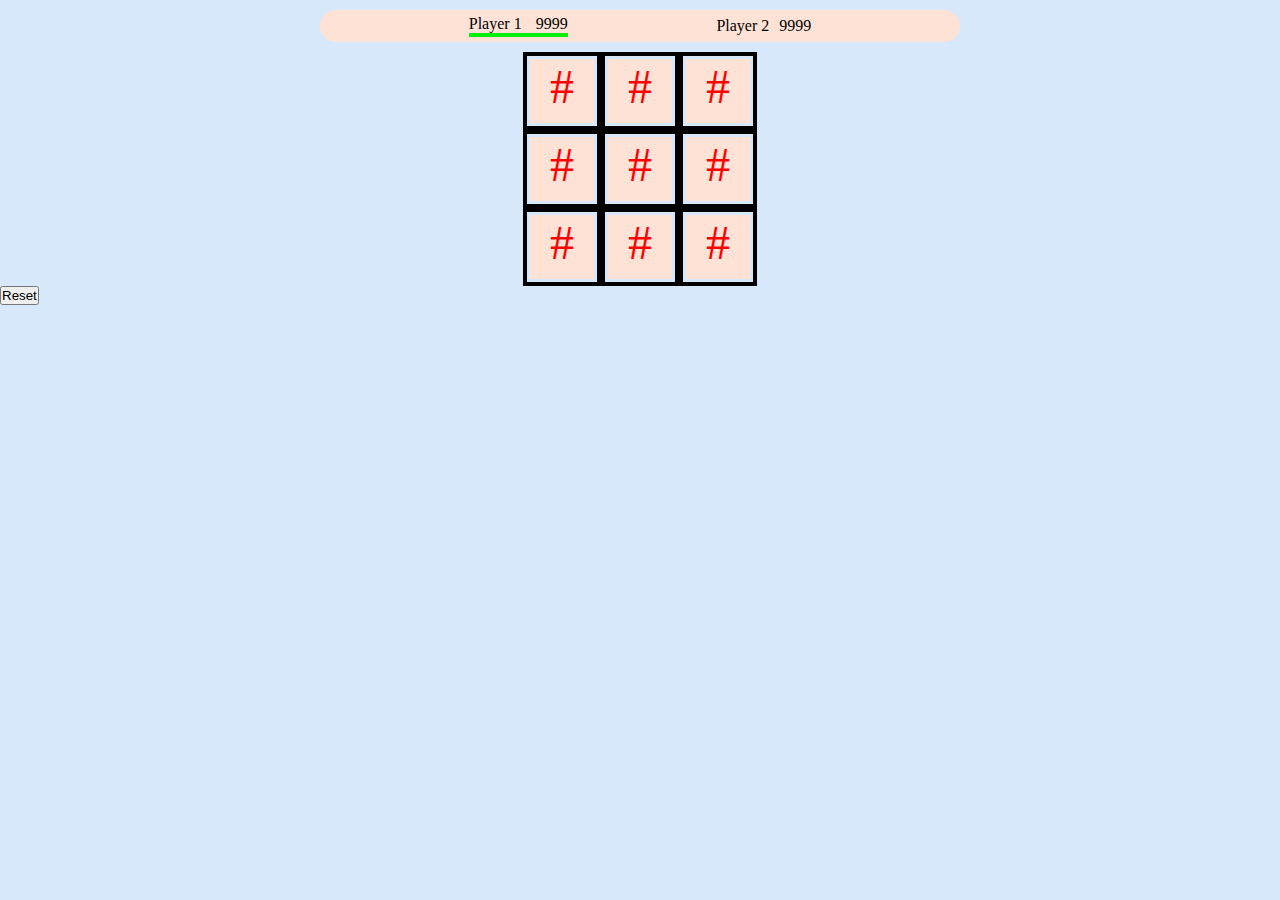
<file: tic_tac/index.html>
<!DOCTYPE html>
<html lang="en">

<head>
    <meta charset="UTF-8">
    <meta name="viewport" content="width=device-width, initial-scale=1.0">
    <link rel="stylesheet" href="style.css">
    <title>Document</title>
</head>

<body>

    <div class="bar"> 
        <p id="Player1-p">Player 1 <span id="ScorePlayer1">9999</span></p>
        <p id="Player2-p">Player 2<span id="ScorePlayer2">9999</span></p>

    </div>
    <div class="container">


        <div class="row">
            <div class="ceil">#</div>
            <div class="ceil">#</div>
            <div class="ceil">#</div>
        </div>
        <div class="row">
            <div class="ceil">#</div>
            <div class="ceil">#</div>
            <div class="ceil">#</div>
        </div>
        <div class="row">
            <div class="ceil">#</div>
            <div class="ceil">#</div>
            <div class="ceil">#</div>
        </div>
    </div>
    <script type="module" src="main.js"></script>
<button id ="reset" > Reset</button>

</body>

</html>
</file>
<file: style.css>
* 
{
    padding: 0;
    margin: 0;
    box-sizing: border-box;
    color: #8CB9BD;

}

body
{
    background-color: #FEFBF6;
    color: #8CB9BD;
}
.container 
{

    display: flex;
    margin: auto;
    flex-direction: row;
    flex-wrap: wrap;
    max-width: 1200px;
    /* background-color: blue; */
    text-justify: center;
    justify-content: center;
    /* max-width: px; */


}

.card 
{
    display: flex;
 
    flex-direction: column;
    padding: 20px;
    margin: 20px;
    border: rgb(79, 163, 51) 1px solid;
    background-color: antiquewhite;
    border-radius: 10px;
    border-bottom: rgba(79, 163, 51, 0) 10px solid;
    cursor: pointer;
}

.card:hover
{
    transition: .5s;
    border: unset;
    /* border-bottom: rgb(79, 163, 51) 10px solid; */
    transform: translateY(-10px);
}



.card img
{
    width: 300px;
    height: 300px;
    
    

}

.button
{
    
    width: 100%;
    padding: 1rem;
}

.button a 
{
    display: block;
    width: 100%;
    border-radius: 10px;
    text-align: center;
    text-decoration: none;
    font-size: 2.5rem;
    color: #FEFBF6;
    background-color: #B67352; 
    border: solid #b6735200 3px;
    transition: .3s;
}
.button a:hover
{
    display: block;
    width: 100%;
    border-radius: 10px;
    text-align: center;
    text-decoration: none;
    font-size: 2.5rem;
   border: solid #B67352 3px;
    
    color: #B67352;
    background-color: #FEFBF6; 
}


@media only screen and (max-width: 768px) {
 
    .card img
{
    width: 200px;
    height: 200px;
    
}
}

@media only screen and (max-width: 500px) {
    .card img   
    {
        width: 150px;
        height: 150px;
    
    } 
}
</file>
<file: Docker/css/main.css>
body {
    background-color: lightblue;
  }

h1 
{
    text-align: center;
    font-size:  3rem; ;
    color  : #0b3749;
}

header 
{
    display: grid;
    grid-template-columns: repeat(auto-fit, 25%);
    max-width: 1200px;
    justify-content: center;   
    margin: auto;
}



.menu 
{
    display: flex;
    margin: 4px;
    margin-bottom: 10px;
    color:  #FEFBF6;
    background-color: #B67352;
    border-radius: 10px;
    border: solid #B67352 3px;  
}

.menu:hover
{
    color:  #B67352;
    background-color: #FEFBF6 ;
    border-radius: 10px;
    border: solid #B67352 3px;  
}

.menu:hover a 
{
    color:  #B67352;
}

.menu  a 
{
    font-size: 1.7rem;
    padding:  7px;
    text-transform: capitalize;
    text-align: center;
    color:  #FEFBF6;
    height: 100%;
    font-family: 'Segoe UI', Tahoma, Geneva, Verdana, sans-serif;
    text-decoration:  none;  
}


/* >>>>>>>>>>>>>>>>>>>>>>>> main <<<<<<<<<<<<<<*/

main 
{
    text-align: center;
    margin: auto;
}

section
{
    padding-top: 20px;
} 



 section  div 
{
    /* max-width: 1000px; 
    margin-top: 100px;
    margin: 10px auto;
    border-radius: 10px;
    padding: 10px; */
     /* background-color: #ebeaf3;  */
     border:3px   rgb(137, 167, 255) groove ;
  
}

h3
{
    color:  #B67352;
    font-size: 2rem;
}


img
{
    background-color: #080037; 
    padding: 6px;
    max-width: 350px;
    max-height: 350px;
    margin-top: 20px;
    box-shadow: 4px 4px 7px  rgb(62, 0, 196) , -4px -4px 7px rgb(62, 0, 196);;
} 



/* >>>>>>>>>> table >>>>>>>>>>>>>>>>>>> */
table 
{
    margin: auto;
    background-color: brown;
    background-color: #080037; 
    max-width: 500px;
}

table , th , td 
{
    border-collapse: collapse;
    border-radius: 30deg;
    border:3px   rgb(137, 167, 255) groove ;
    padding: 5px;
}

p 
{
    width: 100%;
    text-align: center;
    text-wrap: wrap;
    line-height: 2rem;
}


#section6 > h3 
{
    padding: 2px;
    margin: 0px;
    width: fit-content;
}

section
{
    border-bottom: 3px red solid;
}


/*************************            Code Component      ************************/

.code 
{
    position: relative;
    background-color: #005d92;
    text-align: start;
    color: rgb(255, 255, 255);
    margin: 10px  auto;
    border-top:30px #45b7f9 solid;
    border-radius: 20px;
    padding: 20px;
    max-width: 500px;
}

.keyword 
{
    color: #ffa300;
    padding: 4px;
    font-weight: bolder; 
    margin: 0px;
    margin-right: 15px;

}

.instruction > p
 {
    display: inline;
    padding: 4px;
    text-wrap: nowrap;
 }
 
.code-title
{
    position: absolute;
    top: -55px;
    left: 10px;
  
    padding: 5px;
    text-align: start;
    font-size: 20px;
   width: 100%;
}

.normal 
{
    
    padding: 4px;
    /* text-wrap: wrap; */
    margin: 0px;
    color: rgb(254, 237, 123);
}

.comment 
{
    display: inline;
    color: #17ff3f;
    text-align: start;
}


.instruction
{
   display: block;
}





 footer a img 
{
    width: fit-content;
    padding: 2px;
    background-color: #60e70598;
    border-radius: 15%;
    margin:  auto; 
    
}

footer a img:hover
{
    width: fit-content;
    padding: 2px;
    background-color: #60e705ff;
    border-radius: 15%;
    margin:  auto; 
    
}

hr 
{
    color:#005d92;

}
svg 
{
    fill: #005d92;
    width: 32px;
    height: 32px;
}

svg:hover
{
    fill: #003b5e;
    border-bottom: #1100ff dashed 2px;
    
}

.element-container 
{
    width: 100%;
    flex-wrap: wrap;
    display: flex;
    /* display: grid; */
   /* flex-wrap: wrap; */
   /* justify-content: space-evenly; */
   /* grid-template-columns: repeat(4,1fr);
   align-items: center; */
   justify-content: center;

}
/* 
.element-container > div > p:nth-child(1)
{
    font-size: 2rem;
}


.element-container > div > p:nth-child(2)
{
    font-size: 1.5rem;
    margin-top: 10px;
    flex

}

*/

.element-container div
{
  display: flex;
  flex-direction: column;
  /* justify-content: center; */
   height: 250px;
   width: 250px;
  
} 

.element-container  div  p
{
    font-size: 20px;
  
}

.element-container  div  p:last-child
{
    font-size: 20px;
    flex: 1;
    display: flex;
    align-items: center;
    justify-content: center;
}  


@media only  screen and (max-width:1000px) {
    header 
    {
        grid-template-columns: repeat(3, 1fr); 
    }         
}

@media only screen and (max-width: 750px) {
    header 
    {
        grid-template-columns: repeat(2, 1fr);   
    } 
}


@media only screen and (max-width: 600px) {

header 
    {
        grid-template-columns: repeat(1, 1fr); 
    } 
  }
</file>
<file: myteam/styles.css>
.box-area 
{
    display: -webkit-box;
    display: -moz-box;
    display: -ms-flexbox;
    display: -o-flex;
    display: flex;
    flex-wrap: wrap;
    justify-content: center;
    align-items: center;
    margin-top: 70px;
    width: 100vw;


}

.single-box
{
    position: relative;
    display: flex;
    flex-direction: column;
    align-items: center;
    justify-content: center;
    width: 300px;
    /* min-width: 200px; */
    height: auto;
    border-radius: 4px;
    background-color: #ffe2d6;

    text-align: center;
    margin: 20px;
    padding: 20px;
    transition: .6s;

    box-shadow: 1px 0 5px 0 rgba(0, 0, 0, 0.6);

}

.img-area
{
    display: flex;
    justify-content: center;
    width: 80px;
    height: 80px;
    border: 6px solid #ddd;

    border-radius: 50%;
    margin-bottom: 10px;
    padding: 20px;
    -webkit-background-size:cover ;
    background-size: cover;
    background-position: center center;



}

.single-box:nth-child(1) .img-area
{

    background-image: url(https://cdn.intra.42.fr/users/3994479ec2d58abb64e7d412fac32459/ebennamr.jpg);
}
.single-box:nth-child(2) .img-area
{

    background-image: url(https://cdn.intra.42.fr/users/d07b0fed55adee48f7ada7e4bd27543f/mel-aini.jpg);
}
.single-box:nth-child(3) .img-area
{

    background-image: url(https://cdn.intra.42.fr/users/310f20caa8f2fff044bda72e14f997ea/ochouikh.jpg);
}
.single-box:nth-child(4) .img-area
{

    background-image: url(https://cdn.intra.42.fr/users/89ff7eec6bfd78978b2798ccd17e012e/yettabaa.jpg);
}
.single-box:nth-child(5) .img-area
{

    background-image: url(https://cdn.intra.42.fr/users/503bf35d1ad14078094cf2d147c6ae8b/sizgunan.jpg);
}


.header-text
{
    font-size: 24px;
    font-weight: 500;
    line-height: 48px;
} 

.img-text
{

    font-family: poppins;
    padding: 20px;
}

.line 
{
    height: 2px;
    width: 45px;
    background-color: #222;
    margin: auto ;
}

.img-text  h3 
{
    margin: 10px 0;

}

.img-text p 
{
    font: 15px;
    font-weight: 400;
    line-height: 30px;
}
.single-box:hover   
{
    background-color: #fff;
}

.single-box:hover  .line
{
    background-color: #ffe2d6;
    color: #fff;    
}
</file>
<file: tic_tac/style.css>
:root {
    --bg-color: #d6e8fa;
    --bg-card: #ffe2d6;
    --fg-color : #ffffff;
    --card-border:  #EEE;
  }
  
body 
{
    background-color: var(--bg-color);
}

* 
{

    padding:  0;
    margin: 0;
}


.ceil
{

    width: 64px;
    height:  64px;

  
    margin: 4px; 
    background-color: var(--bg-card);
    border: var(--bg-color) solid;
    color: red;
    text-align: center;
    font-size: 3em;
}

.row 
{

    display: flex;
    height: fit-content;
    width: fit-content;
    flex-direction: row;
    flex-wrap: nowrap;
    
}

.container
{
    align-content: center;
    width: fit-content;
    margin: auto;
    background-color: #000;


}

.bar
{
    display: flex;
    padding: 0;
    align-items: center;
    width: 50%;
    min-width: 300px;
    margin: 10px auto ;
    justify-content: space-evenly;
    height: 32px;
     background-color: var(--bg-card);
     
     border-radius: 20px;
}


.bar  span 
{
    width: 40px;
    margin-left: 10px;
   
}


.select-player
{
    border-bottom: solid 4px rgb(12, 238, 12);
}
</file>
